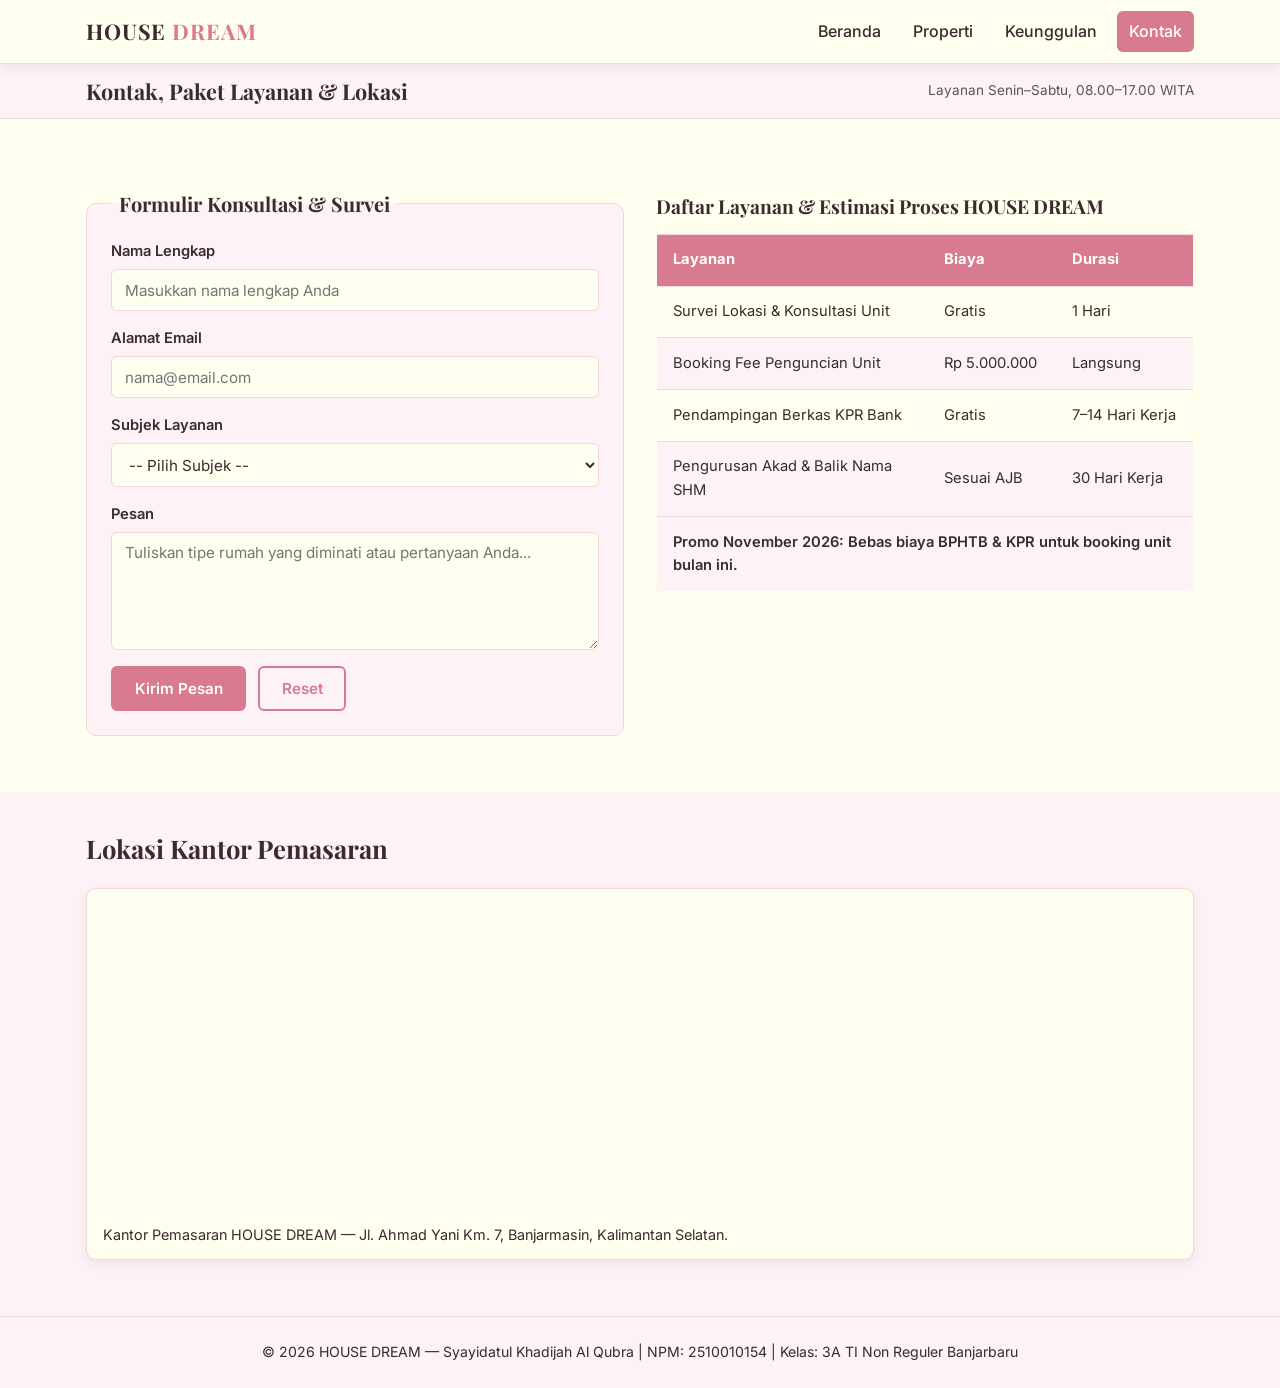
<file: kontak.html>
<!DOCTYPE html>
<html lang="id">
<head>
    <meta charset="UTF-8">
    <meta name="viewport" content="width=device-width, initial-scale=1.0">
    <title>HOUSE DREAM — Kontak &amp; Layanan | Syayidatul Khadijah Al Qubra</title>
    <link rel="preconnect" href="https://fonts.googleapis.com">
    <link rel="preconnect" href="https://fonts.gstatic.com" crossorigin>
    <link href="https://fonts.googleapis.com/css2?family=Inter:wght@400;500;600;700&family=Playfair+Display:wght@600;700&display=swap" rel="stylesheet">
    <link rel="stylesheet" href="css/style.css">
</head>
<body>
    <header class="site-header">
        <div class="container nav-container">
            <a href="index.html" class="brand">HOUSE <span>DREAM</span></a>

            <input type="checkbox" id="nav-toggle" class="nav-toggle" aria-label="Buka menu navigasi">
            <label for="nav-toggle" class="nav-toggle-label">
                <span></span>
                <span></span>
                <span></span>
            </label>

            <nav class="nav-menu" aria-label="Navigasi Utama">
                <a href="index.html" class="nav-link">Beranda</a>
                <a href="index.html#properti" class="nav-link">Properti</a>
                <a href="index.html#keunggulan" class="nav-link">Keunggulan</a>
                <a href="kontak.html" class="nav-link active">Kontak</a>
            </nav>
        </div>
    </header>

    <main>
        <div class="sticky-subheader">
            <div class="container sticky-inner">
                <h1>Kontak, Paket Layanan &amp; Lokasi</h1>
                <p class="meta-time">Layanan Senin&ndash;Sabtu, 08.00&ndash;17.00 WITA</p>
            </div>
        </div>

        <section class="section">
            <div class="container contact-layout">
                <div class="form-wrapper">
                    <form action="#" method="post" class="contact-form">
                        <fieldset>
                            <legend>Formulir Konsultasi &amp; Survei</legend>

                            <div class="form-group">
                                <label for="nama">Nama Lengkap</label>
                                <input type="text" id="nama" name="nama" placeholder="Masukkan nama lengkap Anda" required>
                            </div>

                            <div class="form-group">
                                <label for="email">Alamat Email</label>
                                <input type="email" id="email" name="email" placeholder="nama@email.com" required>
                            </div>

                            <div class="form-group">
                                <label for="subjek">Subjek Layanan</label>
                                <select id="subjek" name="subjek" required>
                                    <option value="">-- Pilih Subjek --</option>
                                    <option value="survei">Jadwal Survei Lokasi</option>
                                    <option value="kpr">Simulasi &amp; Pengajuan KPR</option>
                                    <option value="booking">Booking Unit Perumahan</option>
                                    <option value="lainnya">Pertanyaan Lainnya</option>
                                </select>
                            </div>

                            <div class="form-group">
                                <label for="pesan">Pesan</label>
                                <textarea id="pesan" name="pesan" rows="5" placeholder="Tuliskan tipe rumah yang diminati atau pertanyaan Anda..." required></textarea>
                            </div>

                            <div class="form-actions">
                                <button type="submit" class="btn btn-primary">Kirim Pesan</button>
                                <button type="reset" class="btn btn-outline">Reset</button>
                            </div>
                        </fieldset>
                    </form>
                </div>

                <div class="table-wrapper">
                    <table class="service-table">
                        <caption>Daftar Layanan &amp; Estimasi Proses HOUSE DREAM</caption>
                        <thead>
                            <tr>
                                <th scope="col">Layanan</th>
                                <th scope="col">Biaya</th>
                                <th scope="col">Durasi</th>
                            </tr>
                        </thead>
                        <tbody>
                            <tr>
                                <td>Survei Lokasi &amp; Konsultasi Unit</td>
                                <td>Gratis</td>
                                <td>1 Hari</td>
                            </tr>
                            <tr>
                                <td>Booking Fee Penguncian Unit</td>
                                <td>Rp 5.000.000</td>
                                <td>Langsung</td>
                            </tr>
                            <tr>
                                <td>Pendampingan Berkas KPR Bank</td>
                                <td>Gratis</td>
                                <td>7&ndash;14 Hari Kerja</td>
                            </tr>
                            <tr>
                                <td>Pengurusan Akad &amp; Balik Nama SHM</td>
                                <td>Sesuai AJB</td>
                                <td>30 Hari Kerja</td>
                            </tr>
                            <tr>
                                <td colspan="3" class="table-note">
                                    Promo <time datetime="2026-11">November 2026</time>: Bebas biaya BPHTB &amp; KPR untuk booking unit bulan ini.
                                </td>
                            </tr>
                        </tbody>
                    </table>
                </div>
            </div>
        </section>

        <section class="section section-alt">
            <div class="container">
                <h2 class="section-title">Lokasi Kantor Pemasaran</h2>
                <figure class="map-figure">
                    <iframe
                        src="https://www.google.com/maps?q=Banjarmasin,+Kalimantan+Selatan&output=embed"
                        title="Peta Lokasi Perumahan HOUSE DREAM Banjarmasin"
                        loading="lazy"
                        referrerpolicy="no-referrer-when-downgrade">
                    </iframe>
                    <figcaption>Kantor Pemasaran HOUSE DREAM &mdash; Jl. Ahmad Yani Km. 7, Banjarmasin, Kalimantan Selatan.</figcaption>
                </figure>
            </div>
        </section>
    </main>

    <footer class="site-footer">
        <div class="container">
            <p>&copy; 2026 HOUSE DREAM &mdash; Syayidatul Khadijah Al Qubra | NPM: 2510010154 | Kelas: 3A TI Non Reguler Banjarbaru</p>
        </div>
    </footer>
</body>
</html>
</file>
<file: css/style.css>
/* ==========================================================================
   1. Variabel Tema & Reset Dasar (Skema 4 Warna + Dark Mode)
   ========================================================================== */
:root {
    --color-bg: #fffff0;
    --color-surface: #fdf2f5;
    --color-text: #3b2a2e;
    --color-accent: #d87a90;
    --color-border: #f3d5de;
    --color-hero-overlay: rgba(59, 42, 46, 0.58);
    --shadow-sm: 0 4px 12px rgba(59, 42, 46, 0.08);
    --shadow-lg: 0 12px 28px rgba(59, 42, 46, 0.16);
    --nav-height: 64px;
}

@media (prefers-color-scheme: dark) {
    :root {
        --color-bg: #22181b;
        --color-surface: #2f2126;
        --color-text: #fdf6f0;
        --color-accent: #ec9aab;
        --color-border: #4b353c;
        --color-hero-overlay: rgba(24, 15, 18, 0.72);
        --shadow-sm: 0 4px 12px rgba(0, 0, 0, 0.35);
        --shadow-lg: 0 12px 28px rgba(0, 0, 0, 0.5);
    }
}

*,
*::before,
*::after {
    box-sizing: border-box;
    margin: 0;
    padding: 0;
}

html {
    scroll-behavior: smooth;
}

body {
    font-family: 'Inter', sans-serif;
    background-color: var(--color-bg);
    color: var(--color-text);
    line-height: 1.6;
    padding-top: var(--nav-height);
    overflow-x: hidden;
}

img {
    max-width: 100%;
    height: auto;
    display: block;
}

h1, h2, h3, legend {
    font-family: 'Playfair Display', serif;
    line-height: 1.25;
}

.container {
    width: 100%;
    max-width: 1140px;
    margin: 0 auto;
    padding: 0 1rem;
}

/* ==========================================================================
   2. Navbar Fixed & Menu Hamburger CSS-Only (Mobile-First)
   ========================================================================== */
.site-header {
    position: fixed;
    top: 0;
    left: 0;
    width: 100%;
    height: var(--nav-height);
    background-color: var(--color-bg);
    border-bottom: 1px solid var(--color-border);
    box-shadow: var(--shadow-sm);
    z-index: 1000;
}

.nav-container {
    height: 100%;
    display: flex;
    align-items: center;
    justify-content: space-between;
}

.brand {
    font-family: 'Playfair Display', serif;
    font-size: 1.35rem;
    font-weight: 700;
    color: var(--color-text);
    text-decoration: none;
    letter-spacing: 0.04em;
}

.brand span {
    color: var(--color-accent);
}

.nav-toggle {
    display: none;
}

.nav-toggle-label {
    display: flex;
    flex-direction: column;
    justify-content: space-between;
    width: 26px;
    height: 19px;
    cursor: pointer;
}

.nav-toggle-label span {
    display: block;
    height: 3px;
    width: 100%;
    background-color: var(--color-text);
    border-radius: 2px;
    transition: transform 0.25s ease, opacity 0.25s ease;
}

.nav-menu {
    position: fixed;
    top: var(--nav-height);
    left: 0;
    width: 100%;
    background-color: var(--color-bg);
    border-bottom: 1px solid var(--color-border);
    display: none;
    flex-direction: column;
    padding: 0.75rem 1rem 1rem;
    gap: 0.5rem;
}

.nav-toggle:checked ~ .nav-menu {
    display: flex;
}

.nav-link {
    color: var(--color-text);
    text-decoration: none;
    font-weight: 500;
    padding: 0.5rem 0.75rem;
    border-radius: 6px;
    transition: background-color 0.2s ease, color 0.2s ease;
}

.nav-link:hover,
.nav-link.active {
    background-color: var(--color-accent);
    color: #ffffff;
}

/* ==========================================================================
   3. Hero Section & Tombol
   ========================================================================== */
.hero {
    min-height: 70vh;
    display: flex;
    align-items: center;
    justify-content: center;
    text-align: center;
    padding: 3rem 0;
    background-image:
        linear-gradient(var(--color-hero-overlay), var(--color-hero-overlay)),
        url("https://images.unsplash.com/photo-1600596542815-ffad4c1539a9?auto=format&fit=crop&w=1400&q=80");
    background-size: cover;
    background-position: center;
    color: #ffffff;
}

.hero-content {
    max-width: 700px;
}

.hero-kicker {
    text-transform: uppercase;
    letter-spacing: 0.14em;
    font-size: 0.85rem;
    font-weight: 600;
    margin-bottom: 0.75rem;
    opacity: 0.9;
}

.hero h1 {
    font-size: 2rem;
    margin-bottom: 1rem;
}

.hero-subtitle {
    font-size: 1rem;
    margin-bottom: 1.75rem;
    opacity: 0.92;
}

.btn {
    display: inline-block;
    padding: 0.7rem 1.35rem;
    border-radius: 6px;
    font-family: inherit;
    font-size: 0.95rem;
    font-weight: 600;
    text-decoration: none;
    cursor: pointer;
    border: 2px solid var(--color-accent);
    transition: transform 0.2s ease, box-shadow 0.2s ease, background-color 0.2s ease, color 0.2s ease;
}

.btn:hover {
    transform: translateY(-2px);
    box-shadow: var(--shadow-sm);
}

.btn-primary {
    background-color: var(--color-accent);
    color: #ffffff;
}

.btn-outline {
    background-color: transparent;
    color: var(--color-accent);
}

.btn-outline:hover {
    background-color: var(--color-accent);
    color: #ffffff;
}

/* ==========================================================================
   4. Section, Sticky Subheader & Grid Kartu Properti
   ========================================================================== */
.section {
    padding: 2.5rem 0 3.5rem;
}

.section-alt {
    background-color: var(--color-surface);
}

.section-title {
    font-size: 1.6rem;
    margin-bottom: 1.5rem;
}

.sticky-subheader {
    position: sticky;
    top: var(--nav-height);
    background-color: var(--color-surface);
    border-bottom: 1px solid var(--color-border);
    padding: 0.85rem 0;
    margin-bottom: 2rem;
    z-index: 900;
}

.sticky-inner {
    display: flex;
    flex-direction: column;
    gap: 0.25rem;
}

.sticky-inner h1,
.sticky-inner h2 {
    font-size: 1.35rem;
}

.meta-time {
    font-size: 0.85rem;
    opacity: 0.8;
}

.card-grid {
    display: grid;
    grid-template-columns: 1fr;
    gap: 1.5rem;
}

.card {
    background-color: var(--color-bg);
    border: 1px solid var(--color-border);
    border-radius: 10px;
    box-shadow: var(--shadow-sm);
    overflow: hidden;
    display: flex;
    flex-direction: column;
    transition: transform 0.25s ease, box-shadow 0.25s ease;
}

.card:hover {
    transform: translateY(-5px);
    box-shadow: var(--shadow-lg);
}

.card-media img {
    width: 100%;
    aspect-ratio: 3 / 2;
    object-fit: cover;
}

.card-media figcaption {
    padding: 0.45rem 1rem;
    font-size: 0.8rem;
    font-weight: 600;
    background-color: var(--color-surface);
    border-bottom: 1px solid var(--color-border);
}

.card-body {
    padding: 1.25rem;
    display: flex;
    flex-direction: column;
    flex: 1;
    gap: 0.6rem;
}

.card-body h3 {
    font-size: 1.2rem;
}

.card-price {
    font-size: 1.05rem;
    font-weight: 700;
    color: var(--color-accent);
}

.card-desc {
    font-size: 0.92rem;
    flex: 1;
    margin-bottom: 0.5rem;
}

/* ==========================================================================
   5. Section Keunggulan & Testimoni
   ========================================================================== */
.info-grid {
    display: grid;
    grid-template-columns: 1fr;
    gap: 2rem;
}

.info-block h2 {
    font-size: 1.45rem;
    margin-bottom: 1rem;
}

.feature-list {
    padding-left: 1.25rem;
    display: flex;
    flex-direction: column;
    gap: 0.6rem;
}

.testimonial {
    background-color: var(--color-bg);
    border-left: 4px solid var(--color-accent);
    border-radius: 8px;
    padding: 1.25rem 1.5rem;
    box-shadow: var(--shadow-sm);
}

.testimonial p {
    font-style: italic;
    margin-bottom: 0.75rem;
}

.testimonial footer {
    font-size: 0.88rem;
    font-weight: 600;
}

/* ==========================================================================
   6. Halaman Kontak: Form, Tabel & Peta
   ========================================================================== */
.contact-layout {
    display: grid;
    grid-template-columns: 1fr;
    gap: 2rem;
    align-items: start;
}

.contact-form fieldset {
    border: 1px solid var(--color-border);
    border-radius: 10px;
    padding: 1.5rem;
    background-color: var(--color-surface);
}

.contact-form legend {
    font-size: 1.25rem;
    font-weight: 700;
    padding: 0 0.5rem;
}

.form-group {
    display: flex;
    flex-direction: column;
    gap: 0.35rem;
    margin-bottom: 1rem;
}

.form-group label {
    font-weight: 600;
    font-size: 0.92rem;
}

.form-group input,
.form-group select,
.form-group textarea {
    width: 100%;
    padding: 0.65rem 0.8rem;
    border: 1px solid var(--color-border);
    border-radius: 6px;
    background-color: var(--color-bg);
    color: var(--color-text);
    font-family: inherit;
    font-size: 0.95rem;
}

.form-group input:focus,
.form-group select:focus,
.form-group textarea:focus {
    outline: 2px solid var(--color-accent);
    border-color: transparent;
}

.form-actions {
    display: flex;
    flex-wrap: wrap;
    gap: 0.75rem;
    margin-top: 0.5rem;
}

.table-wrapper {
    overflow-x: auto;
}

.service-table {
    width: 100%;
    border-collapse: collapse;
    background-color: var(--color-bg);
    border: 1px solid var(--color-border);
    border-radius: 8px;
    overflow: hidden;
    box-shadow: var(--shadow-sm);
}

.service-table caption {
    font-family: 'Playfair Display', serif;
    font-size: 1.2rem;
    font-weight: 700;
    text-align: left;
    margin-bottom: 0.75rem;
}

.service-table th,
.service-table td {
    padding: 0.65rem 0.6rem;
    border-bottom: 1px solid var(--color-border);
    text-align: left;
    font-size: 0.84rem;
}

.service-table thead th {
    background-color: var(--color-accent);
    color: #ffffff;
}

.service-table tbody tr:nth-child(even) {
    background-color: var(--color-surface);
}

.table-note {
    font-weight: 600;
    text-align: center;
    background-color: var(--color-surface);
}

.map-figure {
    border: 1px solid var(--color-border);
    border-radius: 10px;
    overflow: hidden;
    background-color: var(--color-bg);
    box-shadow: var(--shadow-sm);
}

.map-figure iframe {
    width: 100%;
    height: 320px;
    border: 0;
    display: block;
}

.map-figure figcaption {
    padding: 0.85rem 1rem;
    font-size: 0.9rem;
}

/* ==========================================================================
   7. Footer
   ========================================================================== */
.site-footer {
    background-color: var(--color-surface);
    border-top: 1px solid var(--color-border);
    padding: 1.5rem 0;
    text-align: center;
    font-size: 0.88rem;
}

/* ==========================================================================
   8. Media Query Responsive (Mobile-First: Tablet >= 768px & Desktop >= 1024px)
   ========================================================================== */
@media (min-width: 768px) {
    .nav-toggle-label {
        display: none;
    }

    .nav-menu {
        position: static;
        display: flex;
        flex-direction: row;
        width: auto;
        border-bottom: none;
        padding: 0;
        gap: 0.5rem;
    }

    .hero h1 {
        font-size: 3rem;
    }

    .hero-subtitle {
        font-size: 1.15rem;
    }

    .sticky-inner {
        flex-direction: row;
        align-items: center;
        justify-content: space-between;
    }

    .card-grid {
        grid-template-columns: repeat(2, 1fr);
    }

    .info-grid,
    .contact-layout {
        grid-template-columns: repeat(2, 1fr);
    }

    .service-table th,
    .service-table td {
        padding: 0.85rem 1rem;
        font-size: 0.92rem;
    }
}

@media (min-width: 1024px) {
    .card-grid {
        grid-template-columns: repeat(3, 1fr);
    }
}
</file>
